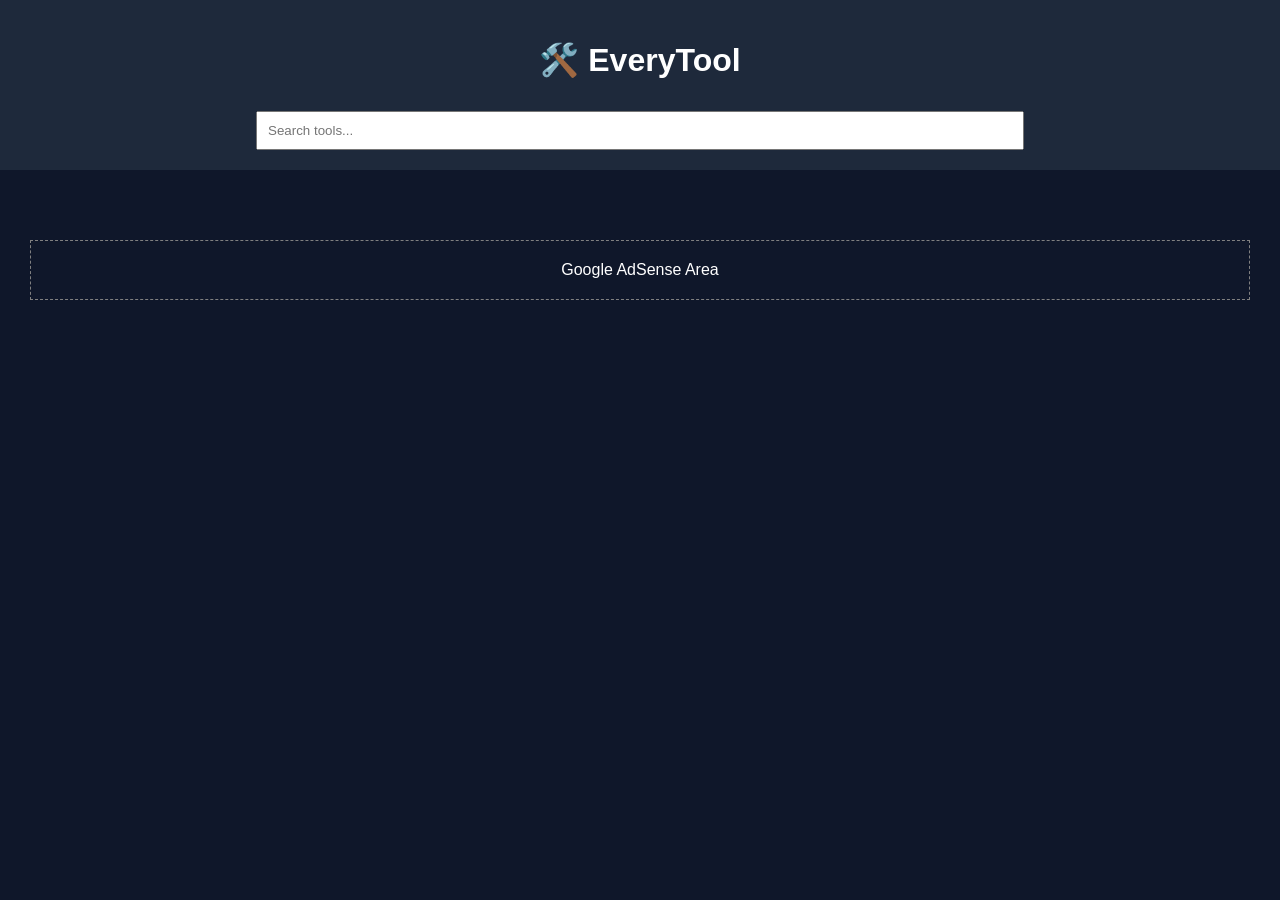
<file: index.html>
<!DOCTYPE html>
<html lang="en">
<head>
    <meta charset="UTF-8">
    <meta name="viewport" content="width=device-width, initial-scale=1.0">
    <title>EveryTool - Free Online Tools</title>
    <link rel="stylesheet" href="styles.css">
</head>
<body>

    <header>
        <h1>🛠️ EveryTool</h1>
        <input type="text" id="search" placeholder="Search tools..." oninput="searchTools()">
    </header>

    <main>

        <section id="toolList"></section>

        <!-- Ads Space -->
        <div class="ad-box">Google AdSense Area</div>

    </main>

    <script src="app.js"></script>
</body>
</html>
</file>
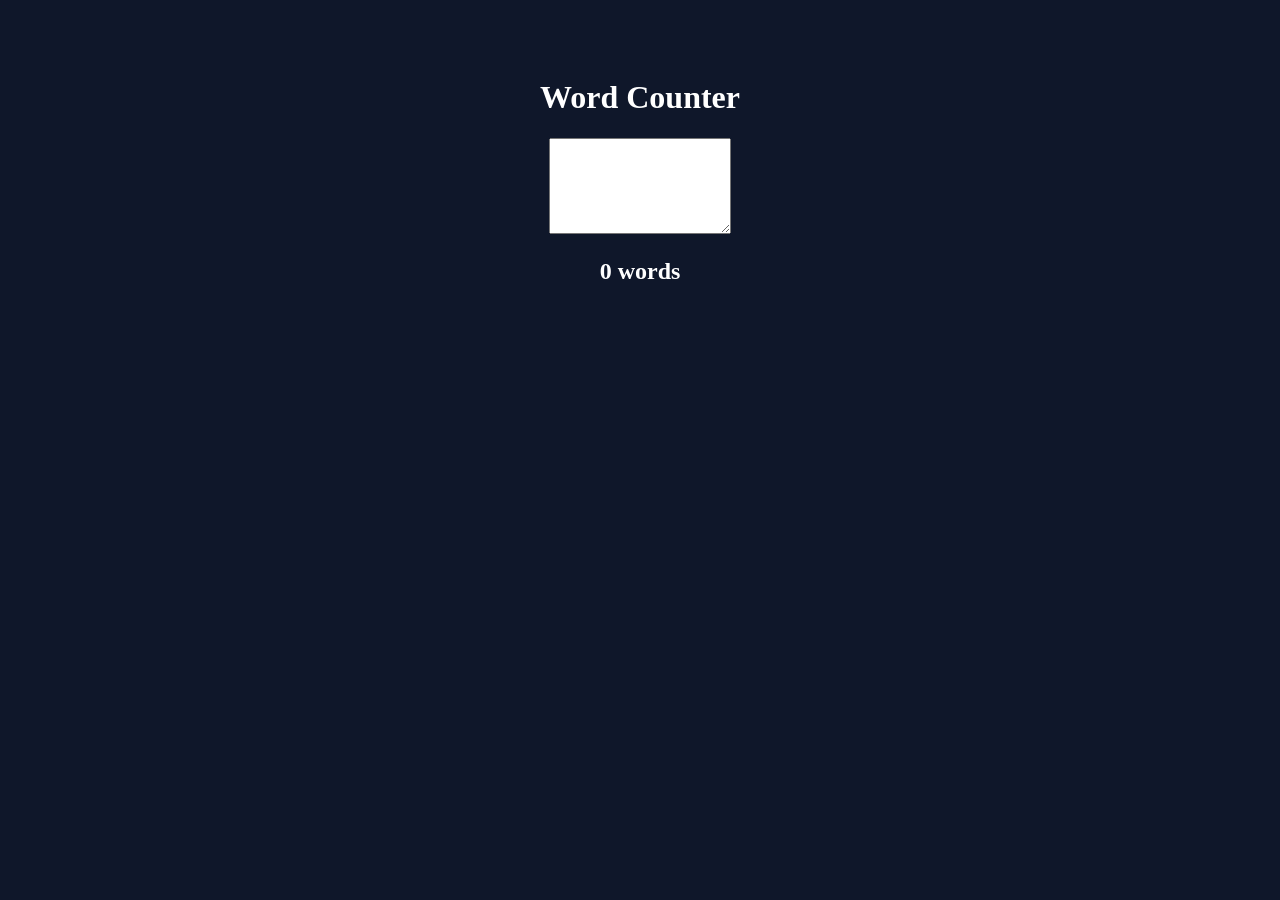
<file: sample-tool.html>
<!DOCTYPE html>
<html>
<head>
    <title>Word Counter</title>
</head>
<body style="background:#0f172a;color:white;text-align:center;padding:50px;">

    <h1>Word Counter</h1>

    <textarea id="text" oninput="count()" rows="6"></textarea>

    <h2 id="result">0 words</h2>

    <script>
        function count(){
            const text = document.getElementById("text").value;
            const words = text.trim().split(/\s+/).filter(Boolean);
            document.getElementById("result").innerText = words.length + " words";
        }
    </script>

</body>
</html>
</file>
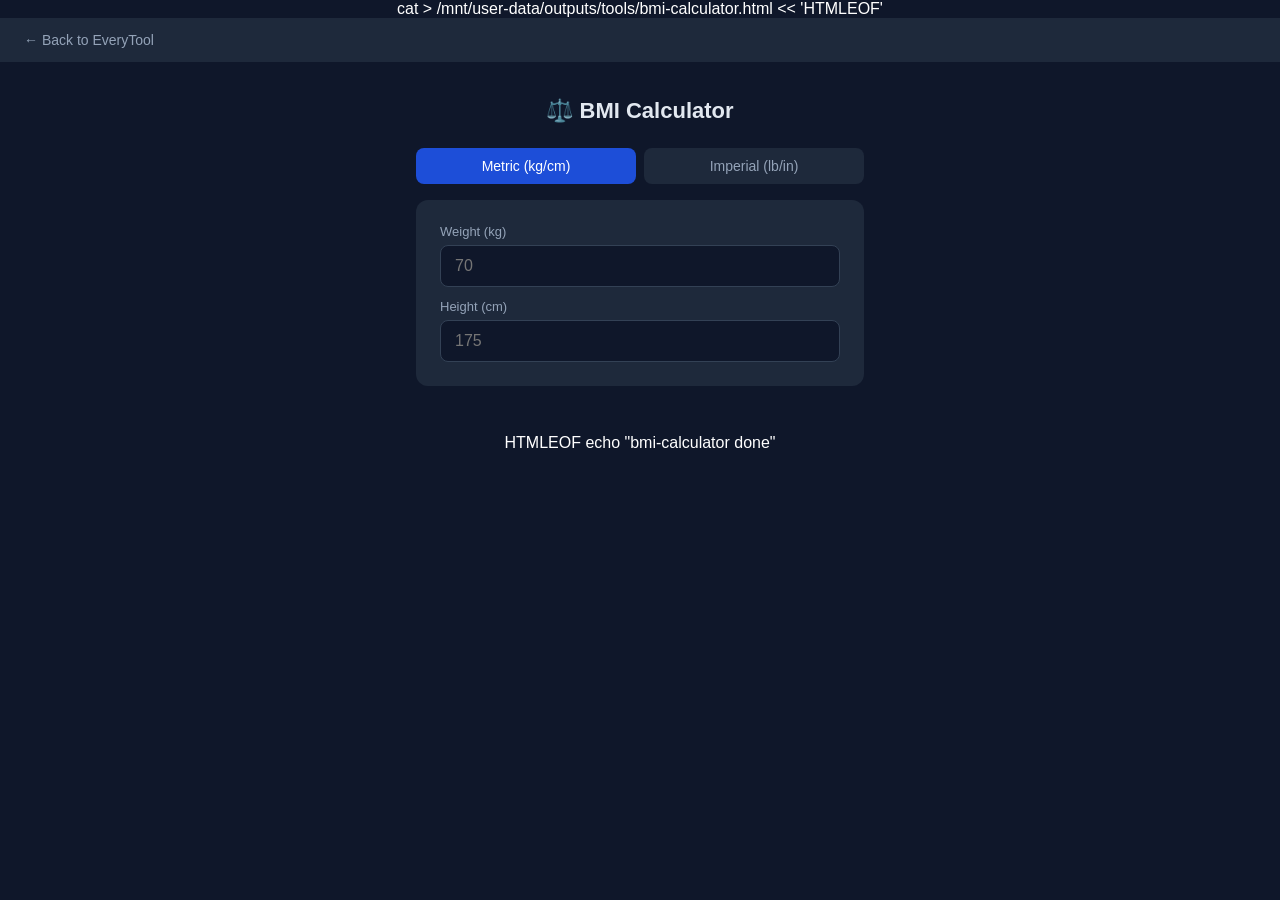
<file: tools/bmi-calculator.html>
cat > /mnt/user-data/outputs/tools/bmi-calculator.html << 'HTMLEOF'
<!DOCTYPE html>
<html lang="en">
<head>
    <meta charset="UTF-8">
    <meta name="viewport" content="width=device-width, initial-scale=1.0">
    <title>BMI Calculator – EveryTool</title>
    <style>
        * { box-sizing: border-box; margin: 0; padding: 0; }
        body { background: #0f172a; color: white; font-family: Arial, sans-serif; min-height: 100vh; display: flex; flex-direction: column; align-items: center; }
        nav { width: 100%; background: #1e293b; padding: 14px 24px; }
        nav a { color: #94a3b8; text-decoration: none; font-size: 14px; }
        nav a:hover { color: white; }
        h1 { margin: 36px 0 24px; font-size: 22px; color: #e2e8f0; }
        .container { width: 100%; max-width: 480px; padding: 0 16px 48px; display: flex; flex-direction: column; gap: 16px; }
        .tab-bar { display: flex; gap: 8px; }
        .tab { flex: 1; background: #1e293b; border: none; color: #94a3b8; padding: 10px; border-radius: 8px; cursor: pointer; font-size: 14px; }
        .tab.active { background: #1d4ed8; color: white; }
        .card { background: #1e293b; border-radius: 12px; padding: 24px; display: flex; flex-direction: column; gap: 16px; }
        .field { display: flex; flex-direction: column; gap: 6px; }
        label { font-size: 13px; color: #94a3b8; }
        input[type=number] { background: #0f172a; border: 1px solid #334155; border-radius: 8px; color: white; padding: 11px 14px; font-size: 16px; outline: none; width: 100%; }
        input[type=number]:focus { border-color: #3b82f6; }
        .row2 { display: grid; grid-template-columns: 1fr 1fr; gap: 10px; }
        button.calc-btn { background: #1d4ed8; color: white; border: none; border-radius: 10px; padding: 14px; font-size: 15px; cursor: pointer; }
        button.calc-btn:hover { background: #2563eb; }
        .result-card { background: #0f172a; border-radius: 12px; padding: 20px; text-align: center; display: none; }
        .bmi-val { font-size: 52px; font-weight: bold; }
        .bmi-cat { font-size: 18px; margin-top: 4px; }
        .bmi-range { font-size: 13px; color: #64748b; margin-top: 8px; }
        .bar { height: 12px; border-radius: 6px; background: linear-gradient(to right,#3b82f6,#22c55e,#f59e0b,#ef4444); margin-top: 16px; position: relative; }
        .bar-marker { position: absolute; top: -4px; width: 4px; height: 20px; background: white; border-radius: 2px; transform: translateX(-50%); }
    </style>
</head>
<body>
<nav><a href="../index.html">← Back to EveryTool</a></nav>
<h1>⚖️ BMI Calculator</h1>
<div class="container">
    <div class="tab-bar">
        <button class="tab active" onclick="setUnit('metric',this)">Metric (kg/cm)</button>
        <button class="tab" onclick="setUnit('imperial',this)">Imperial (lb/in)</button>
    </div>
    <div class="card">
        <div id="metricFields">
            <div class="field"><label>Weight (kg)</label><input type="number" id="weightKg" placeholder="70" oninput="calcBMI()"></div>
            <div class="field" style="margin-top:12px"><label>Height (cm)</label><input type="number" id="heightCm" placeholder="175" oninput="calcBMI()"></div>
        </div>
        <div id="imperialFields" style="display:none">
            <div class="field"><label>Weight (lbs)</label><input type="number" id="weightLb" placeholder="154" oninput="calcBMI()"></div>
            <div class="row2" style="margin-top:12px">
                <div class="field"><label>Height (ft)</label><input type="number" id="heightFt" placeholder="5" oninput="calcBMI()"></div>
                <div class="field"><label>Height (in)</label><input type="number" id="heightIn" placeholder="9" oninput="calcBMI()"></div>
            </div>
        </div>
    </div>
    <div class="result-card" id="resultCard">
        <div class="bmi-val" id="bmiVal">—</div>
        <div class="bmi-cat" id="bmiCat"></div>
        <div class="bmi-range">Healthy range: 18.5 – 24.9</div>
        <div class="bar"><div class="bar-marker" id="barMarker"></div></div>
    </div>
</div>
<script>
let unit = 'metric';
function setUnit(u, el) {
    unit = u;
    document.querySelectorAll('.tab').forEach(t => t.classList.remove('active'));
    el.classList.add('active');
    document.getElementById('metricFields').style.display = u==='metric'?'block':'none';
    document.getElementById('imperialFields').style.display = u==='imperial'?'block':'none';
    calcBMI();
}
function calcBMI() {
    let weight, height;
    if(unit==='metric') {
        weight = parseFloat(document.getElementById('weightKg').value);
        height = parseFloat(document.getElementById('heightCm').value) / 100;
    } else {
        const lb = parseFloat(document.getElementById('weightLb').value);
        const ft = parseFloat(document.getElementById('heightFt').value)||0;
        const inches = parseFloat(document.getElementById('heightIn').value)||0;
        weight = lb * 0.453592;
        height = (ft*12 + inches) * 0.0254;
    }
    if(!weight||!height||height===0) { document.getElementById('resultCard').style.display='none'; return; }
    const bmi = weight / (height*height);
    let cat, color;
    if(bmi<18.5) { cat='Underweight'; color='#3b82f6'; }
    else if(bmi<25) { cat='Normal weight'; color='#22c55e'; }
    else if(bmi<30) { cat='Overweight'; color='#f59e0b'; }
    else { cat='Obese'; color='#ef4444'; }
    const pct = Math.min(Math.max((bmi-10)/40*100, 0), 100);
    document.getElementById('bmiVal').textContent = bmi.toFixed(1);
    document.getElementById('bmiVal').style.color = color;
    document.getElementById('bmiCat').textContent = cat;
    document.getElementById('bmiCat').style.color = color;
    document.getElementById('barMarker').style.left = pct+'%';
    document.getElementById('resultCard').style.display = 'block';
}
</script>
</body>
</html>
HTMLEOF
echo "bmi-calculator done"
</file>
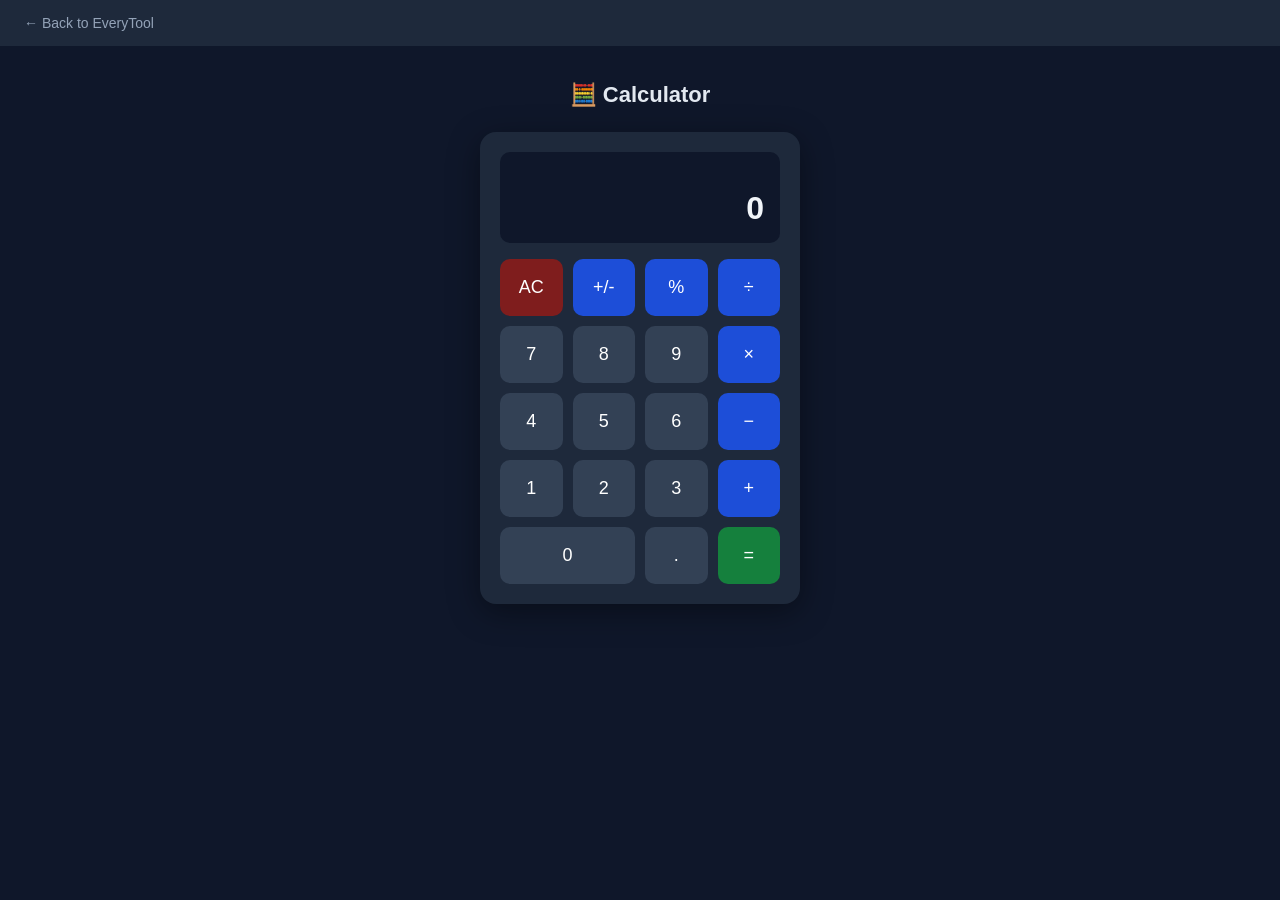
<file: tools/calculate.html>
<!DOCTYPE html>
<html lang="en">
<head>
    <meta charset="UTF-8">
    <meta name="viewport" content="width=device-width, initial-scale=1.0">
    <title>Calculator – EveryTool</title>
    <style>
        * { box-sizing: border-box; margin: 0; padding: 0; }

        body {
            background: #0f172a;
            color: white;
            font-family: Arial, sans-serif;
            min-height: 100vh;
            display: flex;
            flex-direction: column;
            align-items: center;
        }

        nav {
            width: 100%;
            background: #1e293b;
            padding: 14px 24px;
        }

        nav a {
            color: #94a3b8;
            text-decoration: none;
            font-size: 14px;
        }

        nav a:hover { color: white; }

        h1 {
            margin: 36px 0 24px;
            font-size: 22px;
            color: #e2e8f0;
        }

        .calc {
            background: #1e293b;
            border-radius: 16px;
            padding: 20px;
            width: 320px;
            box-shadow: 0 8px 32px rgba(0,0,0,0.4);
        }

        #display {
            background: #0f172a;
            border-radius: 10px;
            padding: 16px;
            text-align: right;
            margin-bottom: 16px;
        }

        #expression {
            font-size: 13px;
            color: #64748b;
            min-height: 18px;
            margin-bottom: 4px;
            word-break: break-all;
        }

        #result {
            font-size: 32px;
            font-weight: bold;
            color: #f1f5f9;
            word-break: break-all;
        }

        .buttons {
            display: grid;
            grid-template-columns: repeat(4, 1fr);
            gap: 10px;
        }

        button {
            padding: 18px 0;
            border: none;
            border-radius: 10px;
            font-size: 18px;
            cursor: pointer;
            transition: background 0.15s, transform 0.1s;
        }

        button:active { transform: scale(0.93); }

        .btn-num {
            background: #334155;
            color: white;
        }

        .btn-num:hover { background: #475569; }

        .btn-op {
            background: #1d4ed8;
            color: white;
        }

        .btn-op:hover { background: #2563eb; }

        .btn-clear {
            background: #7f1d1d;
            color: white;
        }

        .btn-clear:hover { background: #991b1b; }

        .btn-eq {
            background: #15803d;
            color: white;
        }

        .btn-eq:hover { background: #16a34a; }

        .btn-wide {
            grid-column: span 2;
        }
    </style>
</head>
<body>

<nav><a href="../index.html">← Back to EveryTool</a></nav>

<h1>🧮 Calculator</h1>

<div class="calc">
    <div id="display">
        <div id="expression"></div>
        <div id="result">0</div>
    </div>
    <div class="buttons">
        <button class="btn-clear" onclick="clearAll()">AC</button>
        <button class="btn-op"    onclick="toggleSign()">+/-</button>
        <button class="btn-op"    onclick="percent()">%</button>
        <button class="btn-op"    onclick="inputOp('/')">÷</button>

        <button class="btn-num"   onclick="inputNum('7')">7</button>
        <button class="btn-num"   onclick="inputNum('8')">8</button>
        <button class="btn-num"   onclick="inputNum('9')">9</button>
        <button class="btn-op"    onclick="inputOp('*')">×</button>

        <button class="btn-num"   onclick="inputNum('4')">4</button>
        <button class="btn-num"   onclick="inputNum('5')">5</button>
        <button class="btn-num"   onclick="inputNum('6')">6</button>
        <button class="btn-op"    onclick="inputOp('-')">−</button>

        <button class="btn-num"   onclick="inputNum('1')">1</button>
        <button class="btn-num"   onclick="inputNum('2')">2</button>
        <button class="btn-num"   onclick="inputNum('3')">3</button>
        <button class="btn-op"    onclick="inputOp('+')">+</button>

        <button class="btn-num btn-wide" onclick="inputNum('0')">0</button>
        <button class="btn-num"   onclick="inputDot()">.</button>
        <button class="btn-eq"    onclick="calculate()">=</button>
    </div>
</div>

<script>
    let current = "0";
    let expression = "";
    let justCalc = false;

    const resEl  = document.getElementById("result");
    const expEl  = document.getElementById("expression");

    function updateDisplay() {
        resEl.textContent = current;
        expEl.textContent = expression;
    }

    function inputNum(n) {
        if (justCalc) { current = n; expression = ""; justCalc = false; }
        else current = current === "0" ? n : current + n;
        updateDisplay();
    }

    function inputDot() {
        if (justCalc) { current = "0."; expression = ""; justCalc = false; }
        else if (!current.includes(".")) current += ".";
        updateDisplay();
    }

    function inputOp(op) {
        justCalc = false;
        expression = current + " " + op;
        current = "0";
        updateDisplay();
    }

    function calculate() {
        if (!expression) return;
        try {
            const full = expression + " " + current;
            const val  = Function('"use strict"; return (' + full + ')')();
            expEl.textContent = full + " =";
            current   = parseFloat(val.toFixed(10)).toString();
            expression = "";
            justCalc  = true;
            resEl.textContent = current;
        } catch {
            resEl.textContent = "Error";
        }
    }

    function clearAll() {
        current = "0"; expression = ""; justCalc = false;
        updateDisplay();
    }

    function toggleSign() {
        current = (parseFloat(current) * -1).toString();
        updateDisplay();
    }

    function percent() {
        current = (parseFloat(current) / 100).toString();
        updateDisplay();
    }

    // Keyboard support
    document.addEventListener("keydown", e => {
        if ("0123456789".includes(e.key)) inputNum(e.key);
        else if (e.key === ".")  inputDot();
        else if (["+","-","*","/"].includes(e.key)) inputOp(e.key);
        else if (e.key === "Enter" || e.key === "=") calculate();
        else if (e.key === "Backspace") {
            current = current.length > 1 ? current.slice(0,-1) : "0";
            updateDisplay();
        }
        else if (e.key === "Escape") clearAll();
    });

    updateDisplay();
</script>
</body>
</html>
</file>
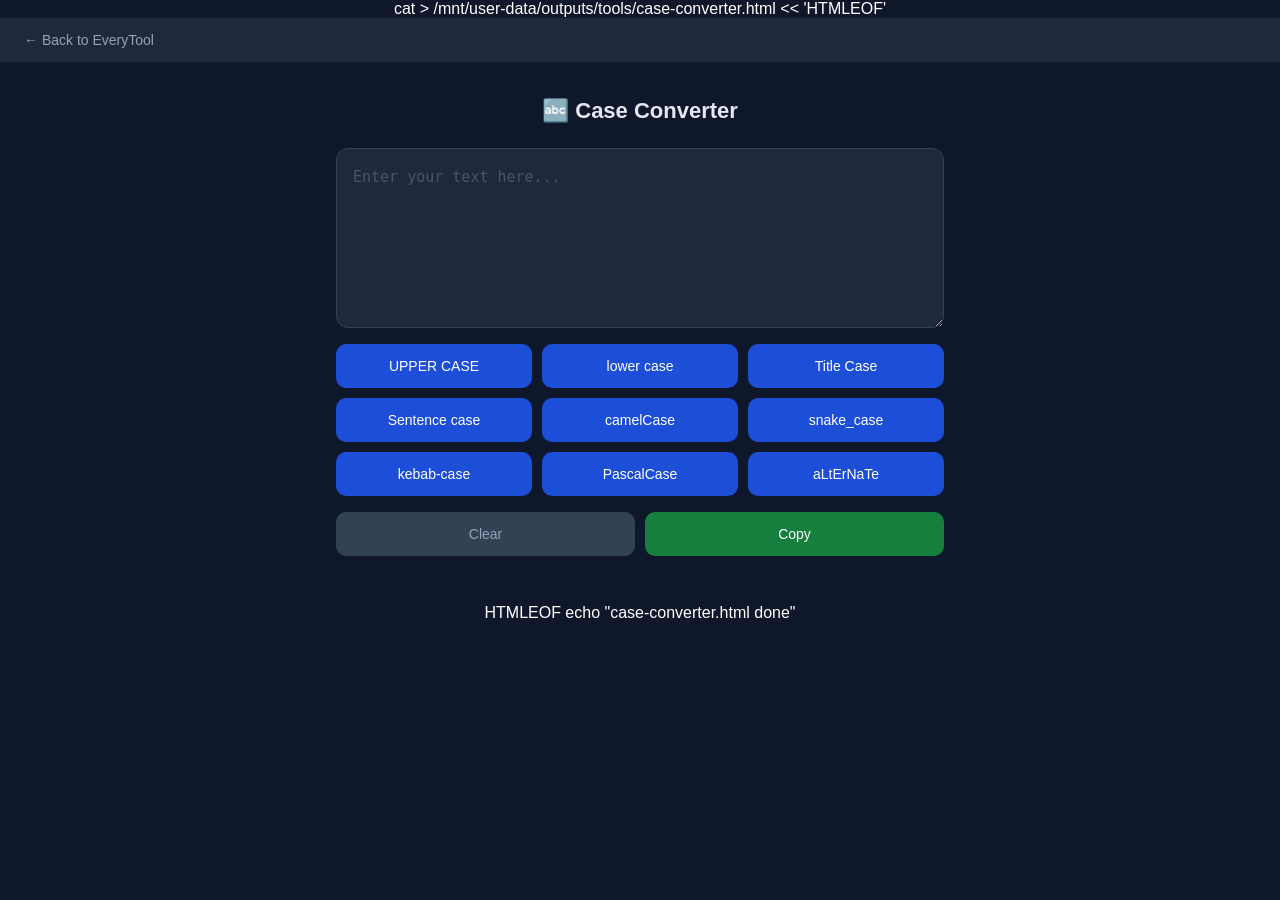
<file: tools/case-converter.html>
cat > /mnt/user-data/outputs/tools/case-converter.html << 'HTMLEOF'
<!DOCTYPE html>
<html lang="en">
<head>
    <meta charset="UTF-8">
    <meta name="viewport" content="width=device-width, initial-scale=1.0">
    <title>Case Converter – EveryTool</title>
    <style>
        * { box-sizing: border-box; margin: 0; padding: 0; }
        body { background: #0f172a; color: white; font-family: Arial, sans-serif; min-height: 100vh; display: flex; flex-direction: column; align-items: center; }
        nav { width: 100%; background: #1e293b; padding: 14px 24px; }
        nav a { color: #94a3b8; text-decoration: none; font-size: 14px; }
        nav a:hover { color: white; }
        h1 { margin: 36px 0 24px; font-size: 22px; color: #e2e8f0; }
        .container { width: 100%; max-width: 640px; padding: 0 16px 48px; display: flex; flex-direction: column; gap: 16px; }
        textarea { width: 100%; height: 180px; background: #1e293b; border: 1px solid #334155; border-radius: 12px; color: #f1f5f9; font-size: 15px; line-height: 1.6; padding: 16px; resize: vertical; outline: none; transition: border-color 0.2s; }
        textarea::placeholder { color: #475569; }
        textarea:focus { border-color: #3b82f6; }
        .btn-grid { display: grid; grid-template-columns: repeat(3, 1fr); gap: 10px; }
        button { padding: 14px 0; border: none; border-radius: 10px; font-size: 14px; cursor: pointer; transition: background 0.15s; }
        .btn-case { background: #1d4ed8; color: white; }
        .btn-case:hover { background: #2563eb; }
        .btn-clear { background: #334155; color: #94a3b8; }
        .btn-clear:hover { background: #475569; color: white; }
        .btn-copy { background: #15803d; color: white; }
        .btn-copy:hover { background: #16a34a; }
        .row { display: flex; gap: 10px; }
        .row button { flex: 1; }
    </style>
</head>
<body>
<nav><a href="../index.html">← Back to EveryTool</a></nav>
<h1>🔤 Case Converter</h1>
<div class="container">
    <textarea id="input" placeholder="Enter your text here..."></textarea>
    <div class="btn-grid">
        <button class="btn-case" onclick="convert('upper')">UPPER CASE</button>
        <button class="btn-case" onclick="convert('lower')">lower case</button>
        <button class="btn-case" onclick="convert('title')">Title Case</button>
        <button class="btn-case" onclick="convert('sentence')">Sentence case</button>
        <button class="btn-case" onclick="convert('camel')">camelCase</button>
        <button class="btn-case" onclick="convert('snake')">snake_case</button>
        <button class="btn-case" onclick="convert('kebab')">kebab-case</button>
        <button class="btn-case" onclick="convert('pascal')">PascalCase</button>
        <button class="btn-case" onclick="convert('alternate')">aLtErNaTe</button>
    </div>
    <div class="row">
        <button class="btn-clear" onclick="document.getElementById('input').value=''">Clear</button>
        <button class="btn-copy" onclick="copyText()">Copy</button>
    </div>
</div>
<script>
    function convert(type) {
        const el = document.getElementById('input');
        let t = el.value;
        if (!t) return;
        switch(type) {
            case 'upper': el.value = t.toUpperCase(); break;
            case 'lower': el.value = t.toLowerCase(); break;
            case 'title': el.value = t.toLowerCase().replace(/\b\w/g, c => c.toUpperCase()); break;
            case 'sentence': el.value = t.toLowerCase().replace(/(^\s*\w|[.!?]\s*\w)/g, c => c.toUpperCase()); break;
            case 'camel':
                el.value = t.toLowerCase().replace(/[^a-zA-Z0-9]+(.)/g, (_, c) => c.toUpperCase()); break;
            case 'snake': el.value = t.trim().toLowerCase().replace(/\s+/g, '_'); break;
            case 'kebab': el.value = t.trim().toLowerCase().replace(/\s+/g, '-'); break;
            case 'pascal':
                el.value = t.toLowerCase().replace(/(?:^|\s|[^a-zA-Z0-9])(\w)/g, (_, c) => c.toUpperCase()).replace(/\s+/g, ''); break;
            case 'alternate':
                el.value = t.split('').map((c, i) => i % 2 === 0 ? c.toLowerCase() : c.toUpperCase()).join(''); break;
        }
    }
    function copyText() {
        const val = document.getElementById('input').value;
        navigator.clipboard.writeText(val).then(() => {
            const btn = document.querySelector('.btn-copy');
            btn.textContent = 'Copied!';
            setTimeout(() => btn.textContent = 'Copy', 1500);
        });
    }
</script>
</body>
</html>
HTMLEOF
echo "case-converter.html done"
</file>
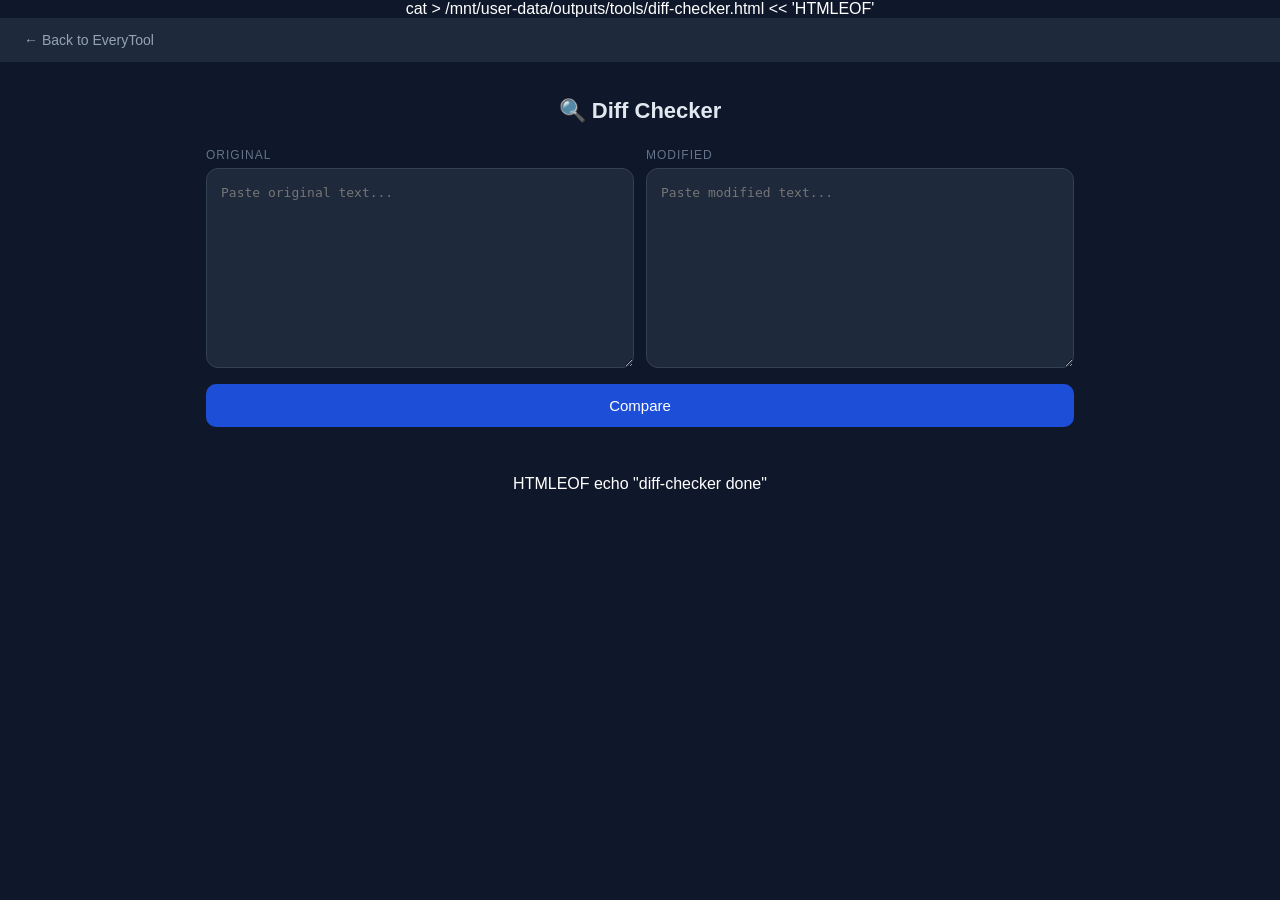
<file: tools/diff-checker.html>
cat > /mnt/user-data/outputs/tools/diff-checker.html << 'HTMLEOF'
<!DOCTYPE html>
<html lang="en">
<head>
    <meta charset="UTF-8">
    <meta name="viewport" content="width=device-width, initial-scale=1.0">
    <title>Diff Checker – EveryTool</title>
    <style>
        * { box-sizing: border-box; margin: 0; padding: 0; }
        body { background: #0f172a; color: white; font-family: Arial, sans-serif; min-height: 100vh; display: flex; flex-direction: column; align-items: center; }
        nav { width: 100%; background: #1e293b; padding: 14px 24px; }
        nav a { color: #94a3b8; text-decoration: none; font-size: 14px; }
        nav a:hover { color: white; }
        h1 { margin: 36px 0 24px; font-size: 22px; color: #e2e8f0; }
        .container { width: 100%; max-width: 900px; padding: 0 16px 48px; display: flex; flex-direction: column; gap: 16px; }
        .panels { display: grid; grid-template-columns: 1fr 1fr; gap: 12px; }
        .panel-label { font-size: 12px; color: #64748b; text-transform: uppercase; letter-spacing: 1px; margin-bottom: 6px; }
        textarea { width: 100%; height: 200px; background: #1e293b; border: 1px solid #334155; border-radius: 12px; color: #f1f5f9; font-size: 13px; line-height: 1.6; padding: 14px; resize: vertical; outline: none; font-family: monospace; }
        textarea:focus { border-color: #3b82f6; }
        .btn-compare { background: #1d4ed8; color: white; border: none; border-radius: 10px; padding: 13px 0; font-size: 15px; cursor: pointer; width: 100%; }
        .btn-compare:hover { background: #2563eb; }
        .result { background: #1e293b; border-radius: 12px; padding: 20px; font-family: monospace; font-size: 13px; line-height: 1.8; white-space: pre-wrap; display: none; }
        .added { background: #14532d; color: #86efac; display: block; padding: 0 8px; border-radius: 4px; }
        .removed { background: #7f1d1d; color: #fca5a5; display: block; padding: 0 8px; border-radius: 4px; }
        .unchanged { color: #64748b; display: block; padding: 0 8px; }
        .stats { display: flex; gap: 16px; font-size: 13px; }
        .stat-add { color: #86efac; } .stat-rem { color: #fca5a5; }
        @media(max-width:600px) { .panels { grid-template-columns: 1fr; } }
    </style>
</head>
<body>
<nav><a href="../index.html">← Back to EveryTool</a></nav>
<h1>🔍 Diff Checker</h1>
<div class="container">
    <div class="panels">
        <div>
            <div class="panel-label">Original</div>
            <textarea id="textA" placeholder="Paste original text..."></textarea>
        </div>
        <div>
            <div class="panel-label">Modified</div>
            <textarea id="textB" placeholder="Paste modified text..."></textarea>
        </div>
    </div>
    <button class="btn-compare" onclick="compare()">Compare</button>
    <div class="stats" id="stats" style="display:none">
        <span class="stat-add" id="addedCount"></span>
        <span class="stat-rem" id="removedCount"></span>
    </div>
    <div class="result" id="result"></div>
</div>
<script>
function lcs(a, b) {
    const m = a.length, n = b.length;
    const dp = Array.from({length: m+1}, () => new Array(n+1).fill(0));
    for(let i=1;i<=m;i++) for(let j=1;j<=n;j++) {
        dp[i][j] = a[i-1]===b[j-1] ? dp[i-1][j-1]+1 : Math.max(dp[i-1][j],dp[i][j-1]);
    }
    const diff = [];
    let i=m,j=n;
    while(i>0||j>0) {
        if(i>0&&j>0&&a[i-1]===b[j-1]) { diff.unshift({type:'same',val:a[i-1]}); i--;j--; }
        else if(j>0&&(i===0||dp[i][j-1]>=dp[i-1][j])) { diff.unshift({type:'add',val:b[j-1]}); j--; }
        else { diff.unshift({type:'rem',val:a[i-1]}); i--; }
    }
    return diff;
}
function compare() {
    const a = document.getElementById('textA').value.split('\n');
    const b = document.getElementById('textB').value.split('\n');
    const diff = lcs(a,b);
    let html='', added=0, removed=0;
    diff.forEach(d => {
        const escaped = d.val.replace(/&/g,'&amp;').replace(/</g,'&lt;').replace(/>/g,'&gt;');
        if(d.type==='add') { html+=`<span class="added">+ ${escaped}</span>`; added++; }
        else if(d.type==='rem') { html+=`<span class="removed">- ${escaped}</span>`; removed++; }
        else { html+=`<span class="unchanged">  ${escaped}</span>`; }
    });
    const res = document.getElementById('result');
    res.innerHTML = html;
    res.style.display = 'block';
    document.getElementById('stats').style.display = 'flex';
    document.getElementById('addedCount').textContent = `+${added} added`;
    document.getElementById('removedCount').textContent = `-${removed} removed`;
}
</script>
</body>
</html>
HTMLEOF
echo "diff-checker done"
</file>
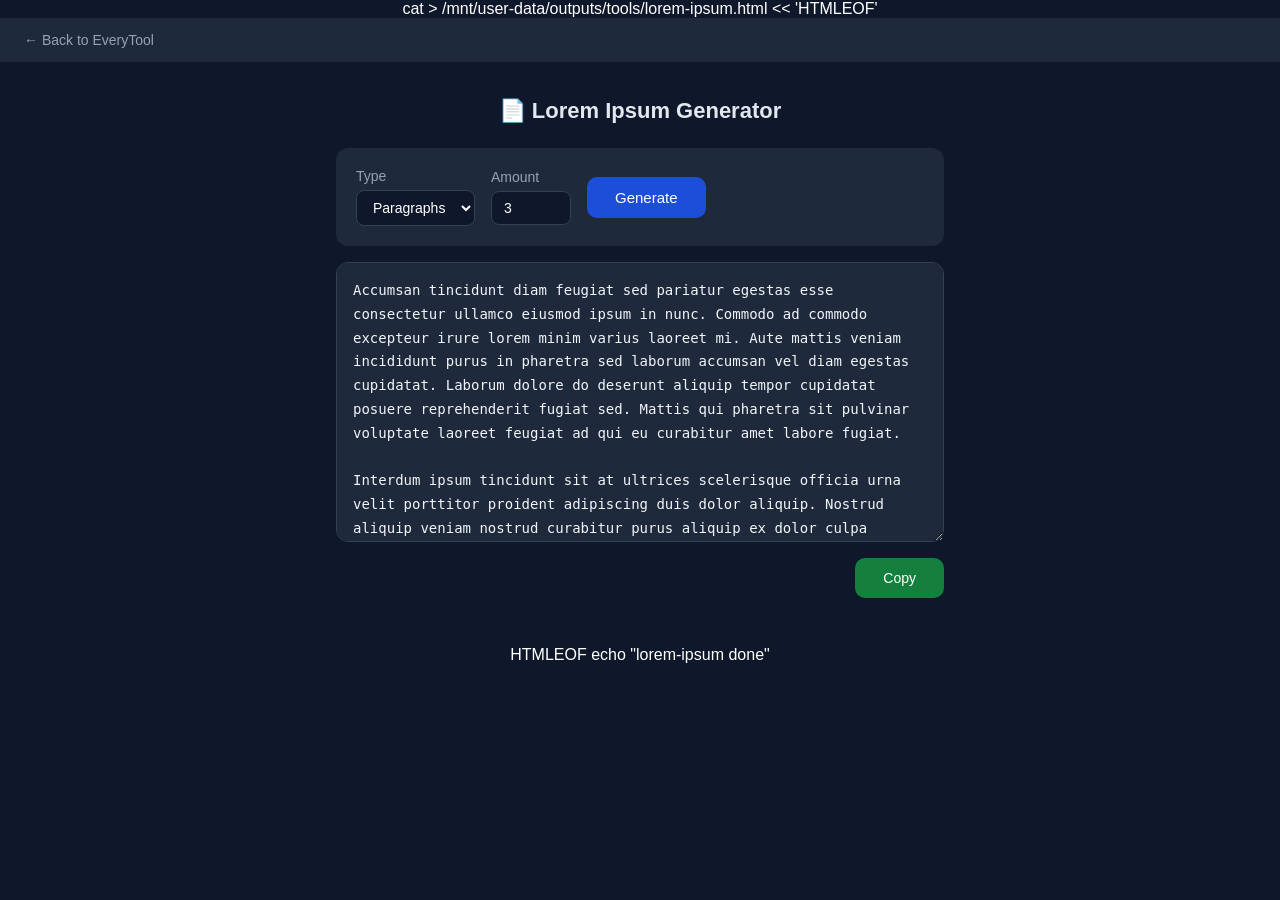
<file: tools/lorem-ipsum.html>
cat > /mnt/user-data/outputs/tools/lorem-ipsum.html << 'HTMLEOF'
<!DOCTYPE html>
<html lang="en">
<head>
    <meta charset="UTF-8">
    <meta name="viewport" content="width=device-width, initial-scale=1.0">
    <title>Lorem Ipsum Generator – EveryTool</title>
    <style>
        * { box-sizing: border-box; margin: 0; padding: 0; }
        body { background: #0f172a; color: white; font-family: Arial, sans-serif; min-height: 100vh; display: flex; flex-direction: column; align-items: center; }
        nav { width: 100%; background: #1e293b; padding: 14px 24px; }
        nav a { color: #94a3b8; text-decoration: none; font-size: 14px; }
        nav a:hover { color: white; }
        h1 { margin: 36px 0 24px; font-size: 22px; color: #e2e8f0; }
        .container { width: 100%; max-width: 640px; padding: 0 16px 48px; display: flex; flex-direction: column; gap: 16px; }
        .controls { background: #1e293b; border-radius: 12px; padding: 20px; display: flex; flex-wrap: wrap; gap: 16px; align-items: center; }
        label { color: #94a3b8; font-size: 14px; }
        .ctrl-group { display: flex; flex-direction: column; gap: 6px; }
        select, input[type=number] { background: #0f172a; border: 1px solid #334155; border-radius: 8px; color: white; padding: 8px 12px; font-size: 14px; outline: none; }
        select:focus, input[type=number]:focus { border-color: #3b82f6; }
        input[type=number] { width: 80px; }
        .btn-gen { background: #1d4ed8; color: white; border: none; border-radius: 10px; padding: 12px 28px; font-size: 15px; cursor: pointer; }
        .btn-gen:hover { background: #2563eb; }
        textarea { width: 100%; height: 280px; background: #1e293b; border: 1px solid #334155; border-radius: 12px; color: #f1f5f9; font-size: 14px; line-height: 1.7; padding: 16px; resize: vertical; outline: none; }
        .btn-copy { background: #15803d; color: white; border: none; border-radius: 10px; padding: 12px 28px; font-size: 14px; cursor: pointer; align-self: flex-end; }
        .btn-copy:hover { background: #16a34a; }
    </style>
</head>
<body>
<nav><a href="../index.html">← Back to EveryTool</a></nav>
<h1>📄 Lorem Ipsum Generator</h1>
<div class="container">
    <div class="controls">
        <div class="ctrl-group">
            <label>Type</label>
            <select id="genType">
                <option value="paragraphs">Paragraphs</option>
                <option value="sentences">Sentences</option>
                <option value="words">Words</option>
            </select>
        </div>
        <div class="ctrl-group">
            <label>Amount</label>
            <input type="number" id="amount" value="3" min="1" max="50">
        </div>
        <button class="btn-gen" onclick="generate()">Generate</button>
    </div>
    <textarea id="output" readonly placeholder="Click Generate to create Lorem Ipsum text..."></textarea>
    <button class="btn-copy" onclick="copyText()">Copy</button>
</div>
<script>
const words = ["lorem","ipsum","dolor","sit","amet","consectetur","adipiscing","elit","sed","do","eiusmod","tempor","incididunt","ut","labore","et","dolore","magna","aliqua","enim","ad","minim","veniam","quis","nostrud","exercitation","ullamco","laboris","nisi","aliquip","ex","ea","commodo","consequat","duis","aute","irure","in","reprehenderit","voluptate","velit","esse","cillum","eu","fugiat","nulla","pariatur","excepteur","sint","occaecat","cupidatat","non","proident","sunt","culpa","qui","officia","deserunt","mollit","anim","id","est","laborum","curabitur","pretium","tincidunt","lacus","nunc","purus","accumsan","libero","vitae","diam","posuere","porttitor","at","varius","vel","pharetra","mi","nullam","feugiat","viverra","scelerisque","pulvinar","mattis","egestas","urna","augue","interdum","velit","laoreet","id","donec","ultrices","tincidunt","arcu"];
function rnd(n) { return Math.floor(Math.random()*n); }
function sentence() {
    const len = 8 + rnd(10);
    let w = [];
    for(let i=0;i<len;i++) w.push(words[rnd(words.length)]);
    w[0] = w[0].charAt(0).toUpperCase() + w[0].slice(1);
    return w.join(' ') + '.';
}
function paragraph() {
    const sents = 4 + rnd(4);
    let s = [];
    for(let i=0;i<sents;i++) s.push(sentence());
    return s.join(' ');
}
function generate() {
    const type = document.getElementById('genType').value;
    const amt = parseInt(document.getElementById('amount').value) || 3;
    let result = '';
    if(type === 'paragraphs') {
        let ps = [];
        for(let i=0;i<amt;i++) ps.push(paragraph());
        result = ps.join('\n\n');
    } else if(type === 'sentences') {
        let ss = [];
        for(let i=0;i<amt;i++) ss.push(sentence());
        result = ss.join(' ');
    } else {
        let ws = [];
        for(let i=0;i<amt;i++) ws.push(words[rnd(words.length)]);
        ws[0] = ws[0].charAt(0).toUpperCase() + ws[0].slice(1);
        result = ws.join(' ') + '.';
    }
    document.getElementById('output').value = result;
}
function copyText() {
    navigator.clipboard.writeText(document.getElementById('output').value).then(() => {
        const btn = document.querySelector('.btn-copy');
        btn.textContent = 'Copied!';
        setTimeout(() => btn.textContent = 'Copy', 1500);
    });
}
generate();
</script>
</body>
</html>
HTMLEOF
echo "lorem-ipsum done"
</file>
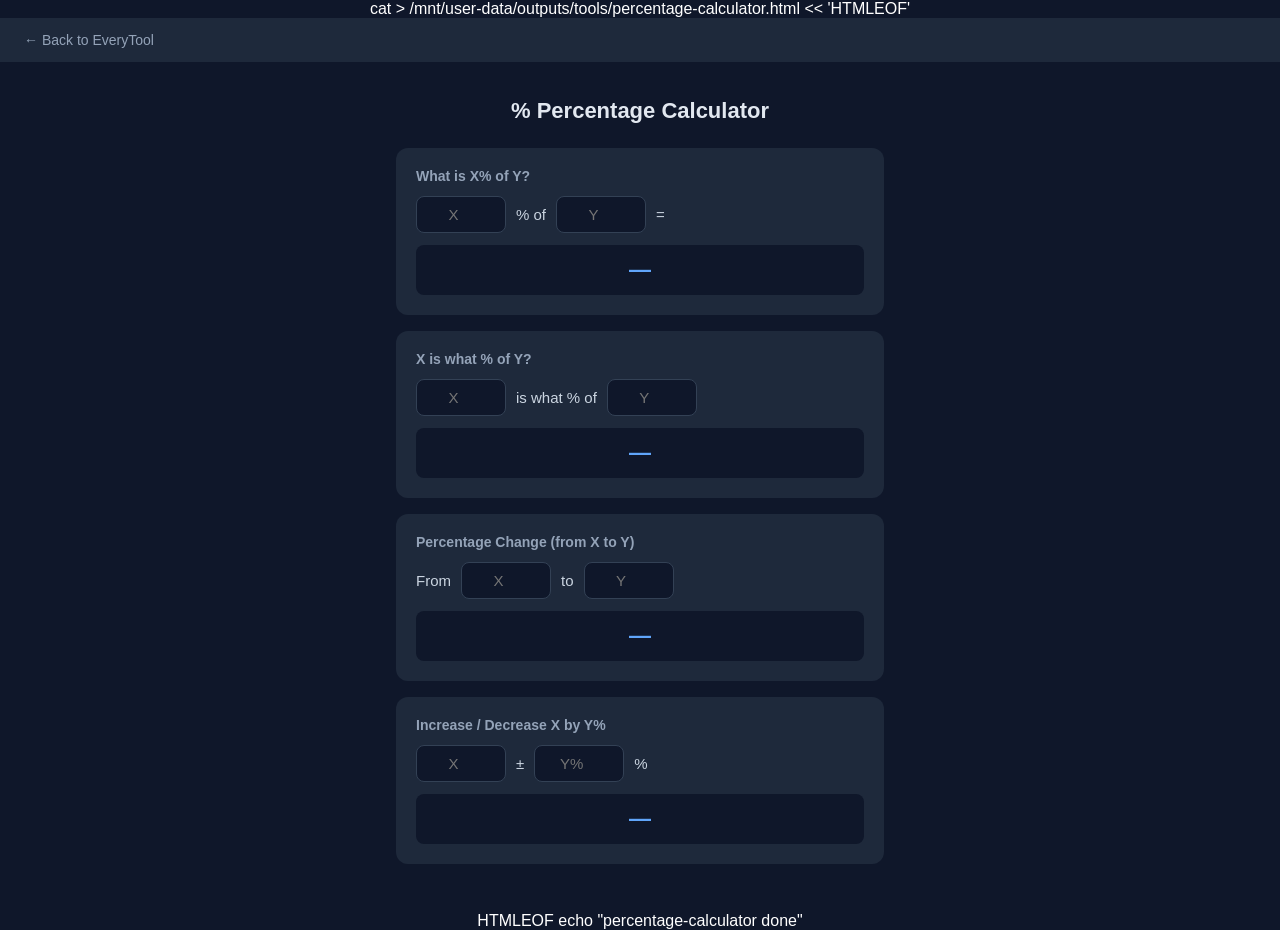
<file: tools/percentage-calculator.html>
cat > /mnt/user-data/outputs/tools/percentage-calculator.html << 'HTMLEOF'
<!DOCTYPE html>
<html lang="en">
<head>
    <meta charset="UTF-8">
    <meta name="viewport" content="width=device-width, initial-scale=1.0">
    <title>Percentage Calculator – EveryTool</title>
    <style>
        * { box-sizing: border-box; margin: 0; padding: 0; }
        body { background: #0f172a; color: white; font-family: Arial, sans-serif; min-height: 100vh; display: flex; flex-direction: column; align-items: center; }
        nav { width: 100%; background: #1e293b; padding: 14px 24px; }
        nav a { color: #94a3b8; text-decoration: none; font-size: 14px; }
        nav a:hover { color: white; }
        h1 { margin: 36px 0 24px; font-size: 22px; color: #e2e8f0; }
        .container { width: 100%; max-width: 520px; padding: 0 16px 48px; display: flex; flex-direction: column; gap: 16px; }
        .card { background: #1e293b; border-radius: 12px; padding: 20px; display: flex; flex-direction: column; gap: 12px; }
        .card-title { font-size: 14px; color: #94a3b8; font-weight: bold; }
        .inline { display: flex; align-items: center; gap: 10px; flex-wrap: wrap; font-size: 15px; color: #cbd5e1; }
        .inline input { width: 90px; background: #0f172a; border: 1px solid #334155; border-radius: 8px; color: white; padding: 9px 12px; font-size: 15px; outline: none; text-align: center; }
        .inline input:focus { border-color: #3b82f6; }
        .result { background: #0f172a; border-radius: 8px; padding: 12px 16px; color: #60a5fa; font-size: 22px; font-weight: bold; text-align: center; min-height: 50px; }
    </style>
</head>
<body>
<nav><a href="../index.html">← Back to EveryTool</a></nav>
<h1>% Percentage Calculator</h1>
<div class="container">
    <div class="card">
        <div class="card-title">What is X% of Y?</div>
        <div class="inline">
            <input id="p1a" type="number" placeholder="X" oninput="calc1()"> % of
            <input id="p1b" type="number" placeholder="Y" oninput="calc1()"> =
        </div>
        <div class="result" id="r1">—</div>
    </div>
    <div class="card">
        <div class="card-title">X is what % of Y?</div>
        <div class="inline">
            <input id="p2a" type="number" placeholder="X" oninput="calc2()"> is what % of
            <input id="p2b" type="number" placeholder="Y" oninput="calc2()">
        </div>
        <div class="result" id="r2">—</div>
    </div>
    <div class="card">
        <div class="card-title">Percentage Change (from X to Y)</div>
        <div class="inline">
            From <input id="p3a" type="number" placeholder="X" oninput="calc3()"> to
            <input id="p3b" type="number" placeholder="Y" oninput="calc3()">
        </div>
        <div class="result" id="r3">—</div>
    </div>
    <div class="card">
        <div class="card-title">Increase / Decrease X by Y%</div>
        <div class="inline">
            <input id="p4a" type="number" placeholder="X" oninput="calc4()"> ±
            <input id="p4b" type="number" placeholder="Y%" oninput="calc4()"> %
        </div>
        <div class="result" id="r4">—</div>
    </div>
</div>
<script>
function fmt(n) { return isNaN(n)||!isFinite(n)?'—':parseFloat(n.toFixed(6)).toString(); }
function calc1() {
    const a=parseFloat(document.getElementById('p1a').value), b=parseFloat(document.getElementById('p1b').value);
    document.getElementById('r1').textContent = fmt(a/100*b);
}
function calc2() {
    const a=parseFloat(document.getElementById('p2a').value), b=parseFloat(document.getElementById('p2b').value);
    document.getElementById('r2').textContent = b===0?'—':fmt(a/b*100)+'%';
}
function calc3() {
    const a=parseFloat(document.getElementById('p3a').value), b=parseFloat(document.getElementById('p3b').value);
    const ch=(b-a)/Math.abs(a)*100;
    const el=document.getElementById('r3');
    el.textContent=a===0?'—':fmt(ch)+'%';
    el.style.color=ch>=0?'#86efac':'#fca5a5';
}
function calc4() {
    const a=parseFloat(document.getElementById('p4a').value), b=parseFloat(document.getElementById('p4b').value);
    const inc=a*(1+b/100), dec=a*(1-b/100);
    document.getElementById('r4').textContent=isNaN(a)||isNaN(b)?'—':`+${fmt(inc)}  /  −${fmt(dec)}`;
}
</script>
</body>
</html>
HTMLEOF
echo "percentage-calculator done"
</file>
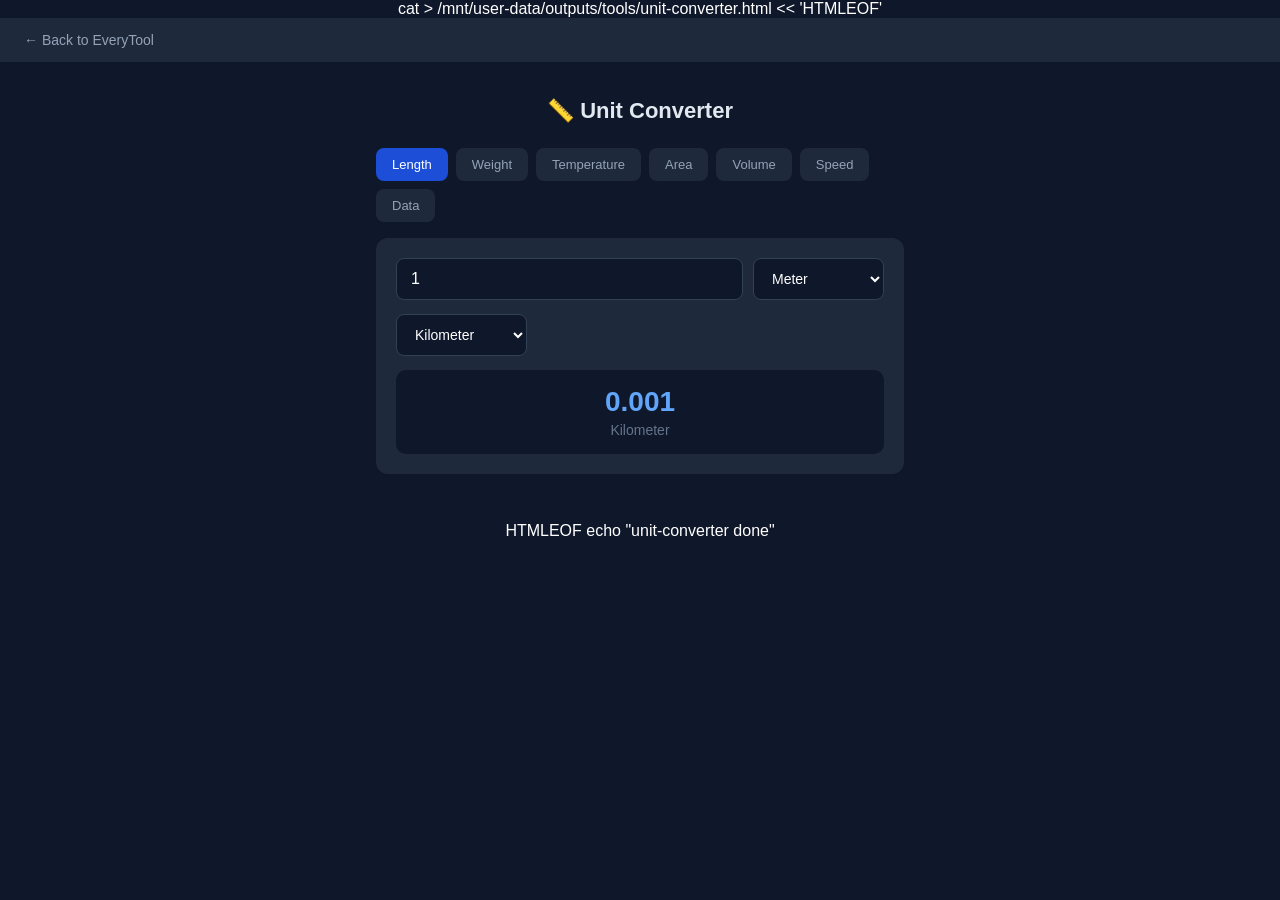
<file: tools/unit-converter.html>
cat > /mnt/user-data/outputs/tools/unit-converter.html << 'HTMLEOF'
<!DOCTYPE html>
<html lang="en">
<head>
    <meta charset="UTF-8">
    <meta name="viewport" content="width=device-width, initial-scale=1.0">
    <title>Unit Converter – EveryTool</title>
    <style>
        * { box-sizing: border-box; margin: 0; padding: 0; }
        body { background: #0f172a; color: white; font-family: Arial, sans-serif; min-height: 100vh; display: flex; flex-direction: column; align-items: center; }
        nav { width: 100%; background: #1e293b; padding: 14px 24px; }
        nav a { color: #94a3b8; text-decoration: none; font-size: 14px; }
        nav a:hover { color: white; }
        h1 { margin: 36px 0 24px; font-size: 22px; color: #e2e8f0; }
        .container { width: 100%; max-width: 560px; padding: 0 16px 48px; display: flex; flex-direction: column; gap: 16px; }
        .tab-bar { display: flex; gap: 8px; flex-wrap: wrap; }
        .tab { background: #1e293b; border: none; color: #94a3b8; padding: 9px 16px; border-radius: 8px; cursor: pointer; font-size: 13px; transition: background 0.15s; }
        .tab.active { background: #1d4ed8; color: white; }
        .tab:hover:not(.active) { background: #334155; }
        .card { background: #1e293b; border-radius: 12px; padding: 20px; display: flex; flex-direction: column; gap: 14px; }
        .row { display: flex; gap: 10px; align-items: center; }
        input[type=number] { flex: 1; background: #0f172a; border: 1px solid #334155; border-radius: 8px; color: white; padding: 11px 14px; font-size: 16px; outline: none; }
        input[type=number]:focus { border-color: #3b82f6; }
        select { background: #0f172a; border: 1px solid #334155; border-radius: 8px; color: white; padding: 11px 14px; font-size: 14px; outline: none; min-width: 130px; }
        select:focus { border-color: #3b82f6; }
        .result-box { background: #0f172a; border-radius: 10px; padding: 16px; text-align: center; }
        .result-val { font-size: 28px; font-weight: bold; color: #60a5fa; }
        .result-unit { font-size: 14px; color: #64748b; margin-top: 4px; }
    </style>
</head>
<body>
<nav><a href="../index.html">← Back to EveryTool</a></nav>
<h1>📏 Unit Converter</h1>
<div class="container">
    <div class="tab-bar">
        <button class="tab active" onclick="setCategory('length',this)">Length</button>
        <button class="tab" onclick="setCategory('weight',this)">Weight</button>
        <button class="tab" onclick="setCategory('temperature',this)">Temperature</button>
        <button class="tab" onclick="setCategory('area',this)">Area</button>
        <button class="tab" onclick="setCategory('volume',this)">Volume</button>
        <button class="tab" onclick="setCategory('speed',this)">Speed</button>
        <button class="tab" onclick="setCategory('data',this)">Data</button>
    </div>
    <div class="card">
        <div class="row">
            <input type="number" id="valFrom" value="1" oninput="convert()">
            <select id="unitFrom" onchange="convert()"></select>
        </div>
        <div class="row">
            <select id="unitTo" onchange="convert()"></select>
        </div>
        <div class="result-box">
            <div class="result-val" id="resultVal">—</div>
            <div class="result-unit" id="resultUnit"></div>
        </div>
    </div>
</div>
<script>
const categories = {
    length: { units: ['Meter','Kilometer','Centimeter','Millimeter','Mile','Yard','Foot','Inch','Nautical Mile'],
        toBase: [1,1000,0.01,0.001,1609.344,0.9144,0.3048,0.0254,1852] },
    weight: { units: ['Kilogram','Gram','Milligram','Pound','Ounce','Ton','Stone'],
        toBase: [1,0.001,0.000001,0.453592,0.0283495,1000,6.35029] },
    area: { units: ['Square Meter','Square Kilometer','Square Mile','Square Foot','Acre','Hectare'],
        toBase: [1,1e6,2589988.11,0.092903,4046.86,10000] },
    volume: { units: ['Liter','Milliliter','Cubic Meter','Gallon (US)','Quart','Pint','Cup','Fluid Ounce'],
        toBase: [1,0.001,1000,3.78541,0.946353,0.473176,0.236588,0.0295735] },
    speed: { units: ['m/s','km/h','mph','Knot','ft/s'],
        toBase: [1,0.277778,0.44704,0.514444,0.3048] },
    data: { units: ['Byte','Kilobyte','Megabyte','Gigabyte','Terabyte','Bit'],
        toBase: [1,1024,1048576,1073741824,1099511627776,0.125] },
    temperature: { units: ['Celsius','Fahrenheit','Kelvin'], toBase: null }
};
let currentCat = 'length';
function setCategory(cat, el) {
    currentCat = cat;
    document.querySelectorAll('.tab').forEach(t => t.classList.remove('active'));
    el.classList.add('active');
    const c = categories[cat];
    ['unitFrom','unitTo'].forEach((id,i) => {
        const sel = document.getElementById(id);
        sel.innerHTML = c.units.map((u,j) => `<option value="${j}">${u}</option>`).join('');
        sel.value = i===1 ? 1 : 0;
    });
    convert();
}
function convertTemp(val, from, to) {
    let celsius;
    if(from===0) celsius=val;
    else if(from===1) celsius=(val-32)/1.8;
    else celsius=val-273.15;
    if(to===0) return celsius;
    if(to===1) return celsius*1.8+32;
    return celsius+273.15;
}
function convert() {
    const val = parseFloat(document.getElementById('valFrom').value);
    const fi = parseInt(document.getElementById('unitFrom').value);
    const ti = parseInt(document.getElementById('unitTo').value);
    const c = categories[currentCat];
    if(isNaN(val)) { document.getElementById('resultVal').textContent='—'; return; }
    let result;
    if(currentCat==='temperature') result = convertTemp(val,fi,ti);
    else result = val * c.toBase[fi] / c.toBase[ti];
    const display = Math.abs(result) < 0.0001 || Math.abs(result) > 1e9 ? result.toExponential(4) : parseFloat(result.toFixed(6)).toString();
    document.getElementById('resultVal').textContent = display;
    document.getElementById('resultUnit').textContent = c.units[ti];
}
setCategory('length', document.querySelector('.tab.active'));
</script>
</body>
</html>
HTMLEOF
echo "unit-converter done"
</file>
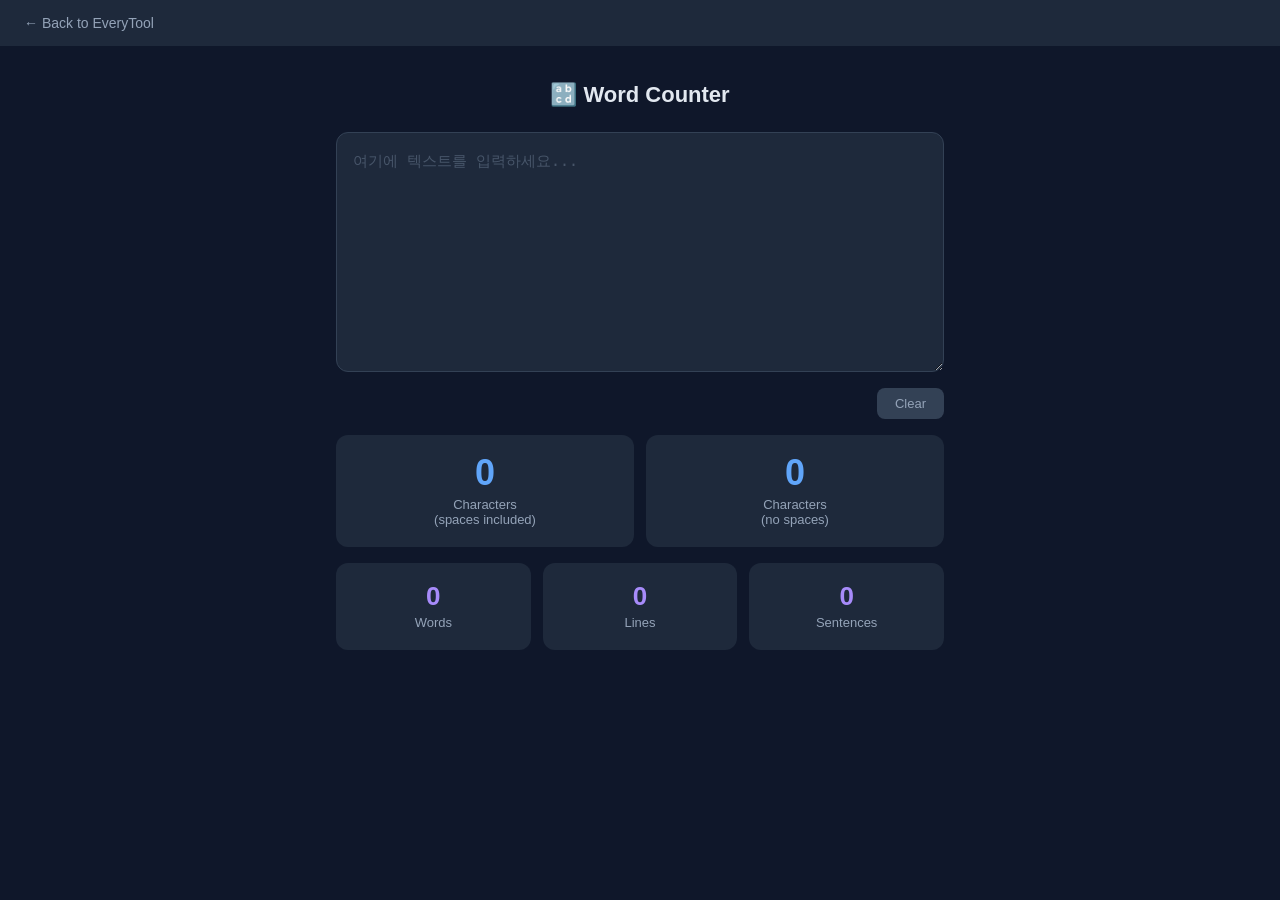
<file: tools/word-counter.html>
<!DOCTYPE html>
<html lang="en">
<head>
    <meta charset="UTF-8">
    <meta name="viewport" content="width=device-width, initial-scale=1.0">
    <title>Word Counter – EveryTool</title>
    <style>
        * { box-sizing: border-box; margin: 0; padding: 0; }

        body {
            background: #0f172a;
            color: white;
            font-family: Arial, sans-serif;
            min-height: 100vh;
            display: flex;
            flex-direction: column;
            align-items: center;
        }

        nav {
            width: 100%;
            background: #1e293b;
            padding: 14px 24px;
        }

        nav a {
            color: #94a3b8;
            text-decoration: none;
            font-size: 14px;
        }

        nav a:hover { color: white; }

        h1 {
            margin: 36px 0 24px;
            font-size: 22px;
            color: #e2e8f0;
        }

        .container {
            width: 100%;
            max-width: 640px;
            padding: 0 16px 48px;
            display: flex;
            flex-direction: column;
            gap: 16px;
        }

        textarea {
            width: 100%;
            height: 240px;
            background: #1e293b;
            border: 1px solid #334155;
            border-radius: 12px;
            color: #f1f5f9;
            font-size: 15px;
            line-height: 1.6;
            padding: 16px;
            resize: vertical;
            outline: none;
            transition: border-color 0.2s;
        }

        textarea::placeholder { color: #475569; }
        textarea:focus { border-color: #3b82f6; }

        .stats {
            display: grid;
            grid-template-columns: repeat(2, 1fr);
            gap: 12px;
        }

        .stat-card {
            background: #1e293b;
            border-radius: 12px;
            padding: 20px;
            display: flex;
            flex-direction: column;
            align-items: center;
            gap: 6px;
        }

        .stat-value {
            font-size: 36px;
            font-weight: bold;
            color: #60a5fa;
            line-height: 1;
        }

        .stat-label {
            font-size: 13px;
            color: #94a3b8;
            text-align: center;
        }

        .stats-bottom {
            display: grid;
            grid-template-columns: repeat(3, 1fr);
            gap: 12px;
        }

        .stat-card.small .stat-value {
            font-size: 26px;
            color: #a78bfa;
        }

        .clear-btn {
            align-self: flex-end;
            background: #334155;
            color: #94a3b8;
            border: none;
            border-radius: 8px;
            padding: 8px 18px;
            font-size: 13px;
            cursor: pointer;
            transition: background 0.15s, color 0.15s;
        }

        .clear-btn:hover {
            background: #475569;
            color: white;
        }
    </style>
</head>
<body>

<nav><a href="../index.html">← Back to EveryTool</a></nav>

<h1>🔡 Word Counter</h1>

<div class="container">
    <textarea id="input" placeholder="여기에 텍스트를 입력하세요..." oninput="countAll()"></textarea>

    <button class="clear-btn" onclick="clearText()">Clear</button>

    <div class="stats">
        <div class="stat-card">
            <div class="stat-value" id="charWith">0</div>
            <div class="stat-label">Characters<br>(spaces included)</div>
        </div>
        <div class="stat-card">
            <div class="stat-value" id="charWithout">0</div>
            <div class="stat-label">Characters<br>(no spaces)</div>
        </div>
    </div>

    <div class="stats-bottom">
        <div class="stat-card small">
            <div class="stat-value" id="wordCount">0</div>
            <div class="stat-label">Words</div>
        </div>
        <div class="stat-card small">
            <div class="stat-value" id="lineCount">0</div>
            <div class="stat-label">Lines</div>
        </div>
        <div class="stat-card small">
            <div class="stat-value" id="sentenceCount">0</div>
            <div class="stat-label">Sentences</div>
        </div>
    </div>
</div>

<script>
    function countAll() {
        const text = document.getElementById("input").value;

        // Characters with spaces
        document.getElementById("charWith").textContent = text.length;

        // Characters without spaces
        document.getElementById("charWithout").textContent = text.replace(/\s/g, "").length;

        // Words
        const words = text.trim() === "" ? [] : text.trim().split(/\s+/);
        document.getElementById("wordCount").textContent = words.length;

        // Lines
        const lines = text === "" ? 0 : text.split(/\n/).length;
        document.getElementById("lineCount").textContent = lines;

        // Sentences (. ! ? 기준)
        const sentences = text.trim() === ""
            ? 0
            : text.split(/[.!?]+/).filter(s => s.trim().length > 0).length;
        document.getElementById("sentenceCount").textContent = sentences;
    }

    function clearText() {
        document.getElementById("input").value = "";
        countAll();
    }
</script>
</body>
</html>
</file>
<file: styles.css>
body {
    margin: 0;
    font-family: Arial;
    background: #0f172a;
    color: white;
}

header {
    padding: 20px;
    text-align: center;
    background: #1e293b;
}

input {
    width: 60%;
    padding: 10px;
    margin-top: 10px;
}

#toolList {
    display: grid;
    grid-template-columns: repeat(auto-fill, minmax(200px, 1fr));
    gap: 15px;
    padding: 20px;
}

.tool {
    background: #1e293b;
    padding: 15px;
    border-radius: 10px;
    cursor: pointer;
}

.tool:hover {
    background: #334155;
}

.ad-box {
    margin: 30px;
    padding: 20px;
    border: 1px dashed gray;
    text-align: center;
}
</file>
